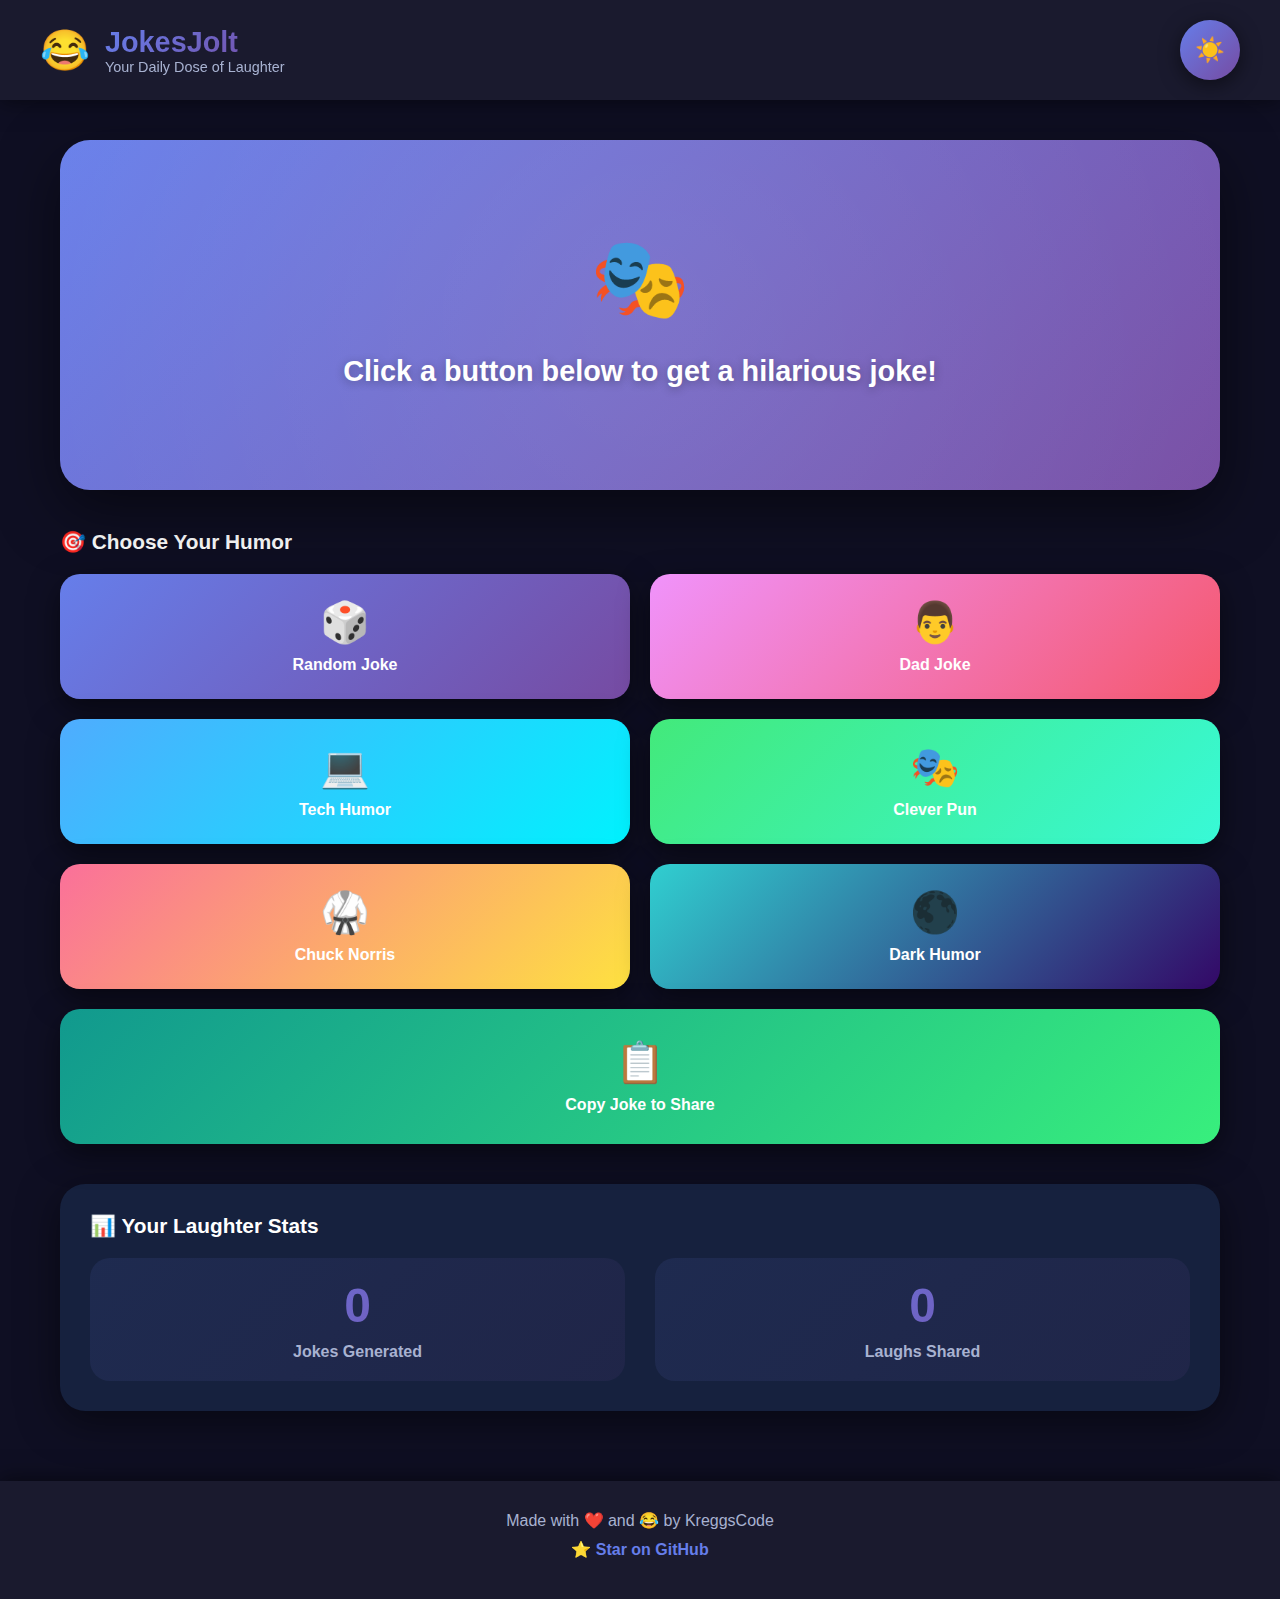
<file: index.html>
<!DOCTYPE html>
<html lang="en">

<head>
    <meta charset="UTF-8">
    <meta name="viewport" content="width=device-width, initial-scale=1.0, maximum-scale=1.0, user-scalable=no">
    <title>JokesJolt - Your Daily Dose of Laughter 😂</title>
    <style>
        * {
            margin: 0;
            padding: 0;
            box-sizing: border-box;
        }

        :root {
            --bg-primary: #0f0f23;
            --bg-secondary: #1a1a2e;
            --bg-card: #16213e;
            --text-primary: #ffffff;
            --text-secondary: #a8b2d1;
            --accent-1: #667eea;
            --accent-2: #764ba2;
            --accent-3: #f093fb;
            --accent-4: #4facfe;
            --shadow: rgba(0, 0, 0, 0.5);
        }

        [data-theme="light"] {
            --bg-primary: #f5f7fa;
            --bg-secondary: #ffffff;
            --bg-card: #ffffff;
            --text-primary: #2c3e50;
            --text-secondary: #546e7a;
            --shadow: rgba(0, 0, 0, 0.1);
        }

        body {
            font-family: -apple-system, BlinkMacSystemFont, 'Segoe UI', Roboto, 'Helvetica Neue', Arial, sans-serif;
            background: var(--bg-primary);
            color: var(--text-primary);
            min-height: 100vh;
            transition: all 0.3s ease;
            overflow-x: hidden;
        }

        .app-container {
            min-height: 100vh;
            display: flex;
            flex-direction: column;
        }

        /* Header */
        .header {
            background: var(--bg-secondary);
            padding: 20px;
            box-shadow: 0 2px 20px var(--shadow);
            position: sticky;
            top: 0;
            z-index: 100;
            backdrop-filter: blur(10px);
        }

        .header-content {
            max-width: 1200px;
            margin: 0 auto;
            display: flex;
            justify-content: space-between;
            align-items: center;
        }

        .logo-section {
            display: flex;
            align-items: center;
            gap: 15px;
        }

        .logo {
            font-size: 40px;
            animation: bounce 2s infinite;
        }

        @keyframes bounce {

            0%,
            100% {
                transform: translateY(0);
            }

            50% {
                transform: translateY(-5px);
            }
        }

        .brand {
            display: flex;
            flex-direction: column;
        }

        .brand h1 {
            font-size: 1.8rem;
            background: linear-gradient(135deg, var(--accent-1), var(--accent-2));
            -webkit-background-clip: text;
            -webkit-text-fill-color: transparent;
            background-clip: text;
            font-weight: 800;
        }

        .brand p {
            font-size: 0.9rem;
            color: var(--text-secondary);
            font-weight: 500;
        }

        .theme-toggle {
            background: linear-gradient(135deg, var(--accent-1), var(--accent-2));
            border: none;
            width: 60px;
            height: 60px;
            border-radius: 50%;
            font-size: 24px;
            cursor: pointer;
            box-shadow: 0 5px 20px var(--shadow);
            transition: all 0.3s ease;
            display: flex;
            align-items: center;
            justify-content: center;
        }

        .theme-toggle:hover {
            transform: scale(1.1) rotate(15deg);
        }

        .theme-toggle:active {
            transform: scale(0.95);
        }

        /* Main Content */
        .main-content {
            flex: 1;
            max-width: 1200px;
            width: 100%;
            margin: 0 auto;
            padding: 40px 20px;
        }

        /* Joke Display */
        .joke-card {
            background: linear-gradient(135deg, var(--accent-1), var(--accent-2));
            border-radius: 30px;
            padding: 60px 40px;
            margin-bottom: 40px;
            min-height: 350px;
            display: flex;
            flex-direction: column;
            align-items: center;
            justify-content: center;
            text-align: center;
            box-shadow: 0 20px 60px var(--shadow);
            position: relative;
            overflow: hidden;
        }

        .joke-card::before {
            content: '';
            position: absolute;
            top: -50%;
            left: -50%;
            width: 200%;
            height: 200%;
            background: radial-gradient(circle, rgba(255, 255, 255, 0.1) 0%, transparent 70%);
            animation: rotate 15s linear infinite;
        }

        @keyframes rotate {
            from {
                transform: rotate(0deg);
            }

            to {
                transform: rotate(360deg);
            }
        }

        .joke-icon {
            font-size: 80px;
            margin-bottom: 20px;
            position: relative;
            z-index: 1;
            animation: pulse 2s infinite;
        }

        @keyframes pulse {

            0%,
            100% {
                transform: scale(1);
            }

            50% {
                transform: scale(1.1);
            }
        }

        .joke-text {
            font-size: 1.8rem;
            color: white;
            line-height: 1.8;
            font-weight: 600;
            position: relative;
            z-index: 1;
            text-shadow: 0 2px 10px rgba(0, 0, 0, 0.3);
        }

        .joke-category {
            display: inline-block;
            background: rgba(255, 255, 255, 0.25);
            backdrop-filter: blur(10px);
            padding: 10px 25px;
            border-radius: 25px;
            font-size: 1rem;
            margin-top: 25px;
            color: white;
            font-weight: 600;
            position: relative;
            z-index: 1;
        }

        .loading {
            display: none;
            font-size: 1.5rem;
            color: white;
            font-weight: 600;
        }

        .loading.active {
            display: flex;
            flex-direction: column;
            align-items: center;
            gap: 20px;
        }

        .spinner {
            width: 60px;
            height: 60px;
            border: 5px solid rgba(255, 255, 255, 0.3);
            border-top-color: white;
            border-radius: 50%;
            animation: spin 1s linear infinite;
        }

        @keyframes spin {
            to {
                transform: rotate(360deg);
            }
        }

        /* Buttons Grid */
        .buttons-section {
            margin-bottom: 40px;
        }

        .section-title {
            font-size: 1.3rem;
            font-weight: 700;
            margin-bottom: 20px;
            color: var(--text-primary);
            display: flex;
            align-items: center;
            gap: 10px;
        }

        .buttons-grid {
            display: grid;
            grid-template-columns: repeat(2, 1fr);
            gap: 20px;
            margin-bottom: 30px;
        }

        .btn {
            padding: 25px 30px;
            border: none;
            border-radius: 20px;
            font-size: 1.1rem;
            font-weight: 700;
            cursor: pointer;
            transition: all 0.3s ease;
            box-shadow: 0 10px 30px var(--shadow);
            position: relative;
            overflow: hidden;
            color: white;
            display: flex;
            flex-direction: column;
            align-items: center;
            gap: 10px;
            text-align: center;
        }

        .btn-icon {
            font-size: 2.5rem;
        }

        .btn-text {
            font-size: 1rem;
        }

        .btn::before {
            content: '';
            position: absolute;
            top: 50%;
            left: 50%;
            width: 0;
            height: 0;
            border-radius: 50%;
            background: rgba(255, 255, 255, 0.2);
            transform: translate(-50%, -50%);
            transition: width 0.6s, height 0.6s;
        }

        .btn:hover::before {
            width: 400px;
            height: 400px;
        }

        .btn:hover {
            transform: translateY(-5px);
            box-shadow: 0 15px 40px var(--shadow);
        }

        .btn:active {
            transform: translateY(-2px);
        }

        .btn:disabled {
            opacity: 0.5;
            cursor: not-allowed;
            transform: none;
        }

        .btn-gradient-1 {
            background: linear-gradient(135deg, #667eea 0%, #764ba2 100%);
        }

        .btn-gradient-2 {
            background: linear-gradient(135deg, #f093fb 0%, #f5576c 100%);
        }

        .btn-gradient-3 {
            background: linear-gradient(135deg, #4facfe 0%, #00f2fe 100%);
        }

        .btn-gradient-4 {
            background: linear-gradient(135deg, #43e97b 0%, #38f9d7 100%);
        }

        .btn-gradient-5 {
            background: linear-gradient(135deg, #fa709a 0%, #fee140 100%);
        }

        .btn-gradient-6 {
            background: linear-gradient(135deg, #30cfd0 0%, #330867 100%);
        }

        .btn-copy {
            grid-column: 1 / -1;
            background: linear-gradient(135deg, #11998e 0%, #38ef7d 100%);
            font-size: 1.2rem;
            padding: 30px;
        }

        /* Stats */
        .stats-card {
            background: var(--bg-card);
            border-radius: 25px;
            padding: 30px;
            box-shadow: 0 10px 40px var(--shadow);
            margin-bottom: 30px;
        }

        .stats-grid {
            display: grid;
            grid-template-columns: repeat(2, 1fr);
            gap: 30px;
        }

        .stat {
            text-align: center;
            padding: 20px;
            background: linear-gradient(135deg, rgba(102, 126, 234, 0.1), rgba(118, 75, 162, 0.1));
            border-radius: 20px;
        }

        .stat-number {
            font-size: 3rem;
            font-weight: 900;
            background: linear-gradient(135deg, var(--accent-1), var(--accent-2));
            -webkit-background-clip: text;
            -webkit-text-fill-color: transparent;
            background-clip: text;
            margin-bottom: 10px;
        }

        .stat-label {
            font-size: 1rem;
            color: var(--text-secondary);
            font-weight: 600;
        }

        /* Footer */
        .footer {
            background: var(--bg-secondary);
            padding: 30px 20px;
            text-align: center;
            box-shadow: 0 -2px 20px var(--shadow);
        }

        .footer-content {
            max-width: 1200px;
            margin: 0 auto;
        }

        .footer p {
            color: var(--text-secondary);
            margin-bottom: 10px;
            font-size: 1rem;
        }

        .footer a {
            color: var(--accent-1);
            text-decoration: none;
            font-weight: 700;
            transition: all 0.3s ease;
        }

        .footer a:hover {
            color: var(--accent-2);
        }

        /* Notification */
        .notification {
            position: fixed;
            top: 100px;
            right: 20px;
            background: linear-gradient(135deg, #11998e 0%, #38ef7d 100%);
            color: white;
            padding: 20px 30px;
            border-radius: 20px;
            box-shadow: 0 10px 40px rgba(0, 0, 0, 0.3);
            transform: translateX(400px);
            transition: transform 0.4s cubic-bezier(0.68, -0.55, 0.265, 1.55);
            z-index: 1000;
            font-weight: 700;
            font-size: 1.1rem;
            display: flex;
            align-items: center;
            gap: 10px;
        }

        .notification.show {
            transform: translateX(0);
        }

        /* Responsive */
        @media (max-width: 768px) {
            .header-content {
                flex-direction: column;
                gap: 20px;
            }

            .brand h1 {
                font-size: 1.5rem;
            }

            .joke-card {
                padding: 40px 25px;
                min-height: 300px;
            }

            .joke-text {
                font-size: 1.3rem;
            }

            .joke-icon {
                font-size: 60px;
            }

            .buttons-grid {
                grid-template-columns: 1fr;
                gap: 15px;
            }

            .stats-grid {
                grid-template-columns: 1fr;
                gap: 20px;
            }

            .btn {
                padding: 20px;
            }

            .btn-icon {
                font-size: 2rem;
            }
        }

        @media (max-width: 480px) {
            .main-content {
                padding: 20px 15px;
            }

            .joke-text {
                font-size: 1.1rem;
            }

            .stat-number {
                font-size: 2.5rem;
            }
        }
    </style>
</head>

<body data-theme="dark">
    <div class="app-container">
        <!-- Header -->
        <header class="header">
            <div class="header-content">
                <div class="logo-section">
                    <div class="logo">😂</div>
                    <div class="brand">
                        <h1>JokesJolt</h1>
                        <p>Your Daily Dose of Laughter</p>
                    </div>
                </div>
                <button class="theme-toggle" onclick="toggleTheme()" id="themeToggle">
                    🌙
                </button>
            </div>
        </header>

        <!-- Main Content -->
        <main class="main-content">
            <!-- Joke Display -->
            <div class="joke-card">
                <div class="joke-icon" id="jokeIcon">🎭</div>
                <div class="joke-text" id="jokeText">
                    Click a button below to get a hilarious joke!
                </div>
            </div>

            <!-- Joke Type Buttons -->
            <div class="buttons-section">
                <h2 class="section-title">🎯 Choose Your Humor</h2>
                <div class="buttons-grid">
                    <button class="btn btn-gradient-1" onclick="getJoke('any')">
                        <div class="btn-icon">🎲</div>
                        <div class="btn-text">Random Joke</div>
                    </button>
                    <button class="btn btn-gradient-2" onclick="getJoke('dad')">
                        <div class="btn-icon">👨</div>
                        <div class="btn-text">Dad Joke</div>
                    </button>
                    <button class="btn btn-gradient-3" onclick="getJoke('programming')">
                        <div class="btn-icon">💻</div>
                        <div class="btn-text">Tech Humor</div>
                    </button>
                    <button class="btn btn-gradient-4" onclick="getJoke('pun')">
                        <div class="btn-icon">🎭</div>
                        <div class="btn-text">Clever Pun</div>
                    </button>
                    <button class="btn btn-gradient-5" onclick="getJoke('chuck')">
                        <div class="btn-icon">🥋</div>
                        <div class="btn-text">Chuck Norris</div>
                    </button>
                    <button class="btn btn-gradient-6" onclick="getJoke('dark')">
                        <div class="btn-icon">🌑</div>
                        <div class="btn-text">Dark Humor</div>
                    </button>
                    <button class="btn btn-copy" onclick="copyJoke()">
                        <div class="btn-icon">📋</div>
                        <div class="btn-text">Copy Joke to Share</div>
                    </button>
                </div>
            </div>

            <!-- Stats -->
            <div class="stats-card">
                <h2 class="section-title">📊 Your Laughter Stats</h2>
                <div class="stats-grid">
                    <div class="stat">
                        <div class="stat-number" id="jokesGenerated">0</div>
                        <div class="stat-label">Jokes Generated</div>
                    </div>
                    <div class="stat">
                        <div class="stat-number" id="laughsShared">0</div>
                        <div class="stat-label">Laughs Shared</div>
                    </div>
                </div>
            </div>
        </main>

        <!-- Footer -->
        <footer class="footer">
            <div class="footer-content">
                <p>Made with ❤️ and 😂 by KreggsCode</p>
                <p><a href="https://github.com/kreggscode/Telegram-jokesjolt-bot" target="_blank">⭐ Star on GitHub</a>
                </p>
            </div>
        </footer>
    </div>

    <!-- Notification -->
    <div class="notification" id="notification">
        ✅ Joke copied to clipboard!
    </div>

    <script>
        let currentJoke = '';
        let jokesCount = 0;
        let laughsCount = 0;

        // Load stats and theme
        window.onload = function () {
            jokesCount = parseInt(localStorage.getItem('jokesCount') || '0');
            laughsCount = parseInt(localStorage.getItem('laughsCount') || '0');
            updateStats();

            const savedTheme = localStorage.getItem('theme') || 'dark';
            document.body.setAttribute('data-theme', savedTheme);
            updateThemeIcon();
        };

        function toggleTheme() {
            const currentTheme = document.body.getAttribute('data-theme');
            const newTheme = currentTheme === 'dark' ? 'light' : 'dark';
            document.body.setAttribute('data-theme', newTheme);
            localStorage.setItem('theme', newTheme);
            updateThemeIcon();
        }

        function updateThemeIcon() {
            const theme = document.body.getAttribute('data-theme');
            document.getElementById('themeToggle').textContent = theme === 'dark' ? '☀️' : '🌙';
        }

        function updateStats() {
            document.getElementById('jokesGenerated').textContent = jokesCount;
            document.getElementById('laughsShared').textContent = laughsCount;
            localStorage.setItem('jokesCount', jokesCount);
            localStorage.setItem('laughsCount', laughsCount);
        }

        async function getJoke(type) {
            const jokeText = document.getElementById('jokeText');
            const jokeIcon = document.getElementById('jokeIcon');

            // Show loading
            jokeIcon.textContent = '⏳';
            jokeText.innerHTML = '<div class="loading active"><div class="spinner"></div>Getting a hilarious joke...</div>';

            // Disable all buttons
            const buttons = document.querySelectorAll('.btn');
            buttons.forEach(btn => btn.disabled = true);

            try {
                let joke;

                if (type === 'any') {
                    joke = await fetchJokeAPI();
                    jokeIcon.textContent = '🎲';
                } else if (type === 'dad') {
                    joke = await fetchDadJoke();
                    jokeIcon.textContent = '👨';
                } else if (type === 'programming') {
                    joke = await fetchProgrammingJoke();
                    jokeIcon.textContent = '💻';
                } else if (type === 'pun') {
                    joke = await fetchPunJoke();
                    jokeIcon.textContent = '🎭';
                } else if (type === 'chuck') {
                    joke = await fetchChuckNorris();
                    jokeIcon.textContent = '🥋';
                } else if (type === 'dark') {
                    joke = await fetchDarkJoke();
                    jokeIcon.textContent = '🌑';
                }

                currentJoke = joke.text;
                jokeText.innerHTML = `
                    ${joke.text}
                    ${joke.category ? `<div class="joke-category">${joke.category}</div>` : ''}
                `;

                // Update stats
                jokesCount++;
                updateStats();

            } catch (error) {
                jokeIcon.textContent = '😅';
                jokeText.innerHTML = 'Oops! Failed to fetch a joke. Try again!';
                console.error('Error:', error);
            } finally {
                buttons.forEach(btn => btn.disabled = false);
            }
        }

        async function fetchJokeAPI() {
            const response = await fetch('https://v2.jokeapi.dev/joke/Any?blacklistFlags=nsfw,religious,political,racist,sexist,explicit');
            const data = await response.json();

            if (data.type === 'single') {
                return { text: data.joke, category: data.category };
            } else {
                return { text: `${data.setup}<br><br>...${data.delivery}`, category: data.category };
            }
        }

        async function fetchDadJoke() {
            const response = await fetch('https://icanhazdadjoke.com/', {
                headers: { 'Accept': 'application/json' }
            });
            const data = await response.json();
            return { text: data.joke, category: 'Dad Joke' };
        }

        async function fetchProgrammingJoke() {
            const response = await fetch('https://official-joke-api.appspot.com/jokes/programming/random');
            const data = await response.json();
            const joke = data[0];
            return { text: `${joke.setup}<br><br>...${joke.punchline}`, category: 'Programming' };
        }

        async function fetchPunJoke() {
            const response = await fetch('https://v2.jokeapi.dev/joke/Pun?blacklistFlags=nsfw,religious,political,racist,sexist,explicit');
            const data = await response.json();

            if (data.type === 'single') {
                return { text: data.joke, category: 'Pun' };
            } else {
                return { text: `${data.setup}<br><br>...${data.delivery}`, category: 'Pun' };
            }
        }

        async function fetchChuckNorris() {
            const response = await fetch('https://api.chucknorris.io/jokes/random');
            const data = await response.json();
            return { text: data.value, category: 'Chuck Norris' };
        }

        async function fetchDarkJoke() {
            const response = await fetch('https://v2.jokeapi.dev/joke/Dark?blacklistFlags=nsfw,religious,political,racist,sexist,explicit');
            const data = await response.json();

            if (data.type === 'single') {
                return { text: data.joke, category: 'Dark Humor' };
            } else {
                return { text: `${data.setup}<br><br>...${data.delivery}`, category: 'Dark Humor' };
            }
        }

        async function copyJoke() {
            if (!currentJoke) {
                alert('Generate a joke first! 😊');
                return;
            }

            const textToCopy = currentJoke.replace(/<br>/g, '\n').replace(/<[^>]*>/g, '');

            try {
                await navigator.clipboard.writeText(textToCopy);

                const notification = document.getElementById('notification');
                notification.classList.add('show');

                laughsCount++;
                updateStats();

                setTimeout(() => {
                    notification.classList.remove('show');
                }, 2500);
            } catch (error) {
                alert('Failed to copy. Please try again!');
            }
        }
    </script>
</body>

</html>
</file>
